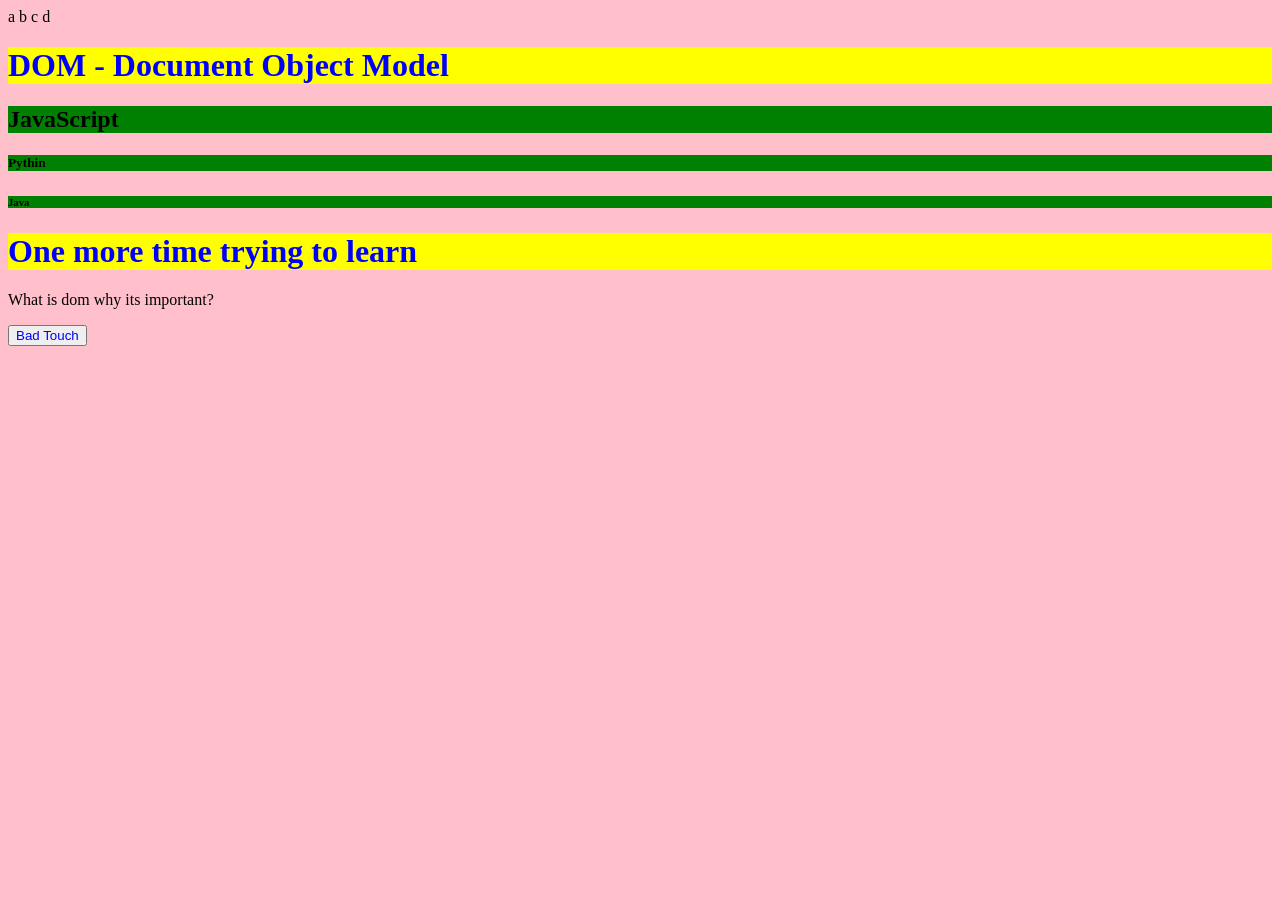
<file: 06-DOM/dom-1/index.html>
<!DOCTYPE html>
<html lang="en">
<head>
    <meta charset="UTF-8">
    <meta name="viewport" content="width=device-width, initial-scale=1.0">
    <title>DOM</title>
    <link rel="stylesheet" href="style.css">
</head>
<body>
    <div>a b c d</div>
    <h1 id="heading">DOM - Document Object Model</h1>
    <h2 class="language-class">JavaScript</h2>
    <h5 class="language-class">Pythin</h5>
    <h6 class="language-class">Java</h6>
    <h1 id="heading">One more time trying to learn</h3>
    <p>What is dom why its important?</p>
    <button id="butt">Bad Touch</button>

    <script src="script.js"></script>
</body>
</html>
</file>
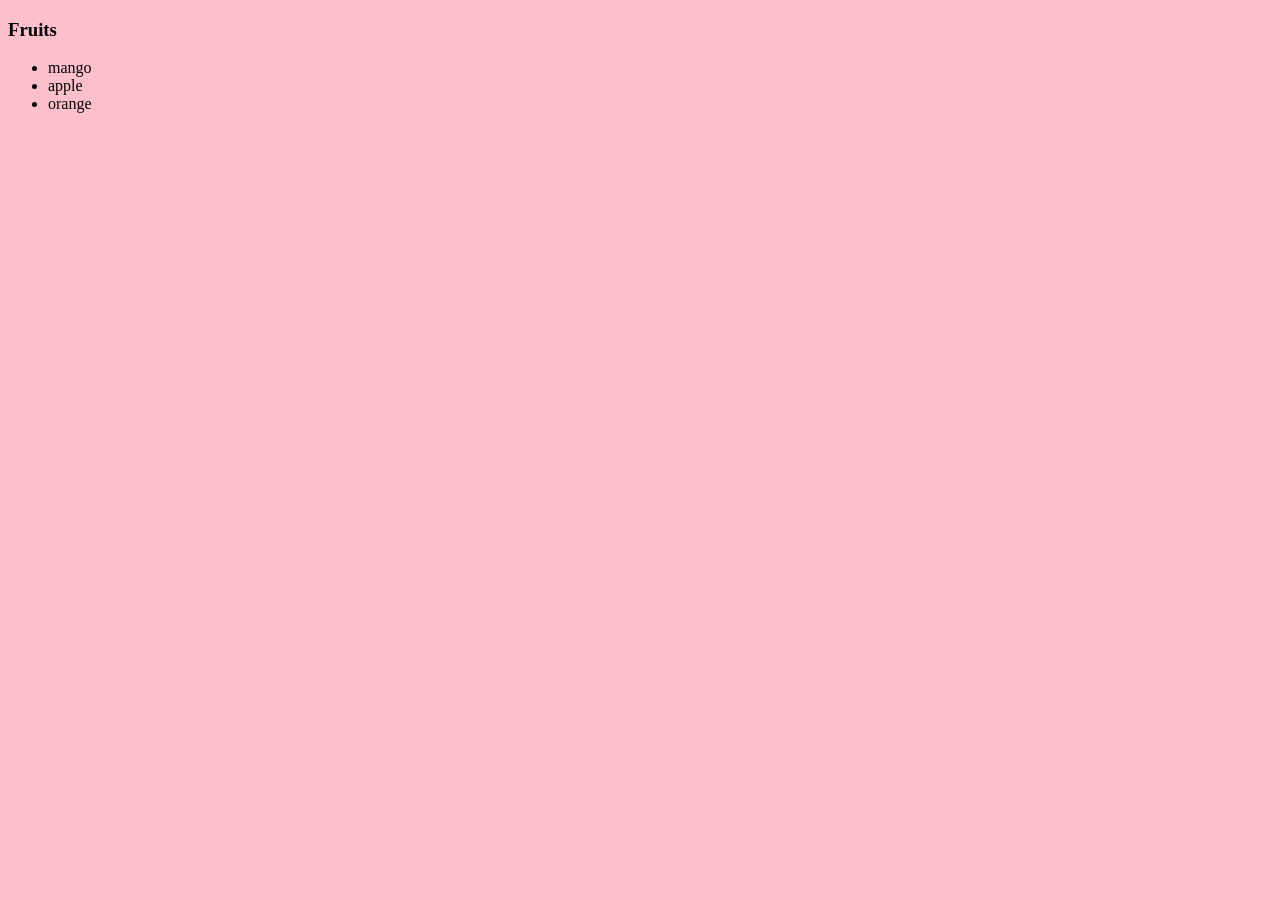
<file: 06-DOM/dom-2/index.html>
<!DOCTYPE html>
<html lang="en">
<head>
    <meta charset="UTF-8">
    <meta name="viewport" content="width=device-width, initial-scale=1.0">
    <title>Document</title>
    <link rel="stylesheet" href="style.css">
</head>
<body>
    <div>
        <h3>Fruits</h3>
        <ul>
            <li>mango</li>
            <li>apple</li>
            <li>orange</li>
        </ul>
    </div>

    <script src="script.js"></script>
</body>
</html>
</file>
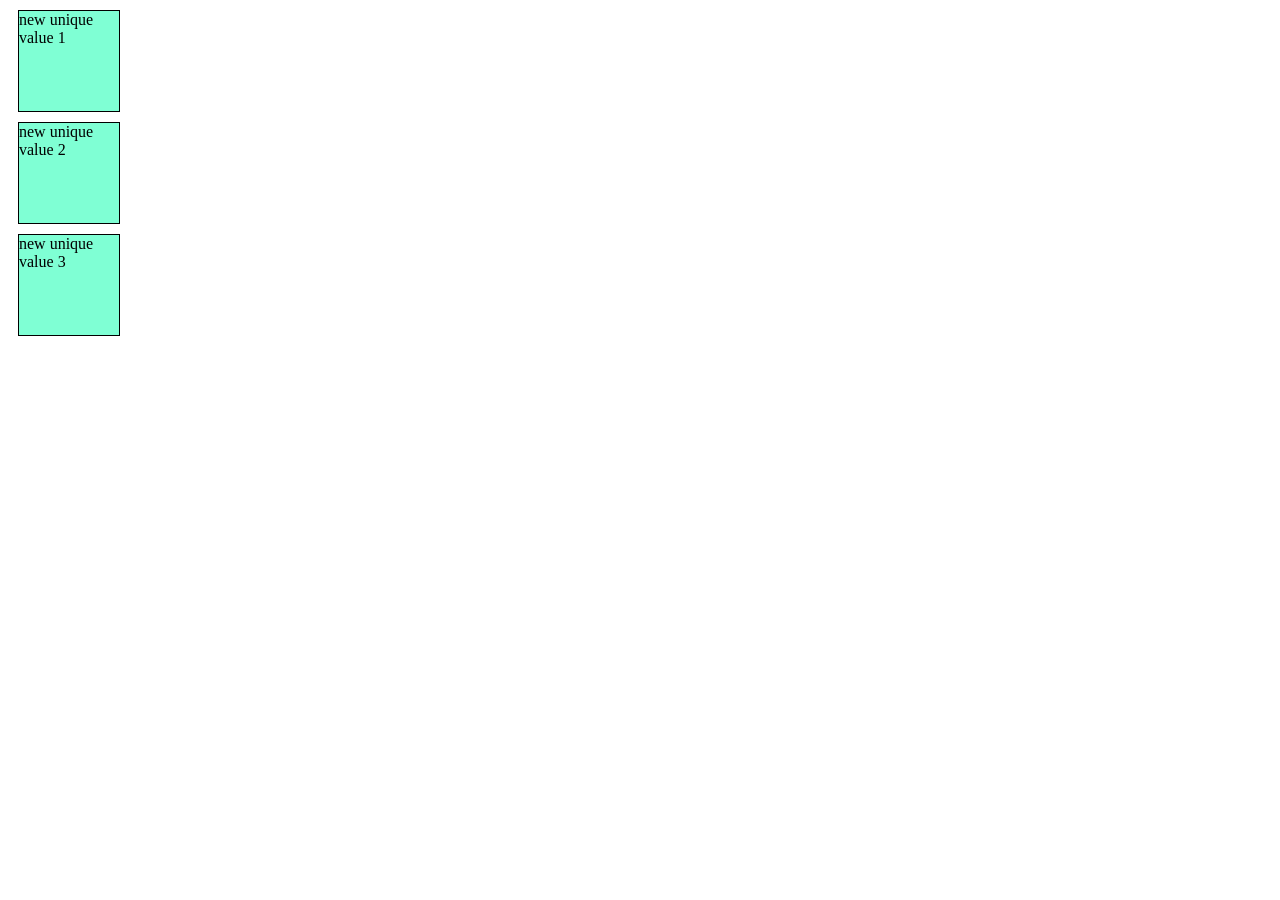
<file: 06-DOM/dom-3/index.html>
<!DOCTYPE html>
<html>
<head>
    <link rel="stylesheet" href="style.css">
</head>
<body>

<div class="box">first div</div>
<div class="box">second div</div>
<div class="box">third div</div>

<script src="script.js"></script>
</body>
</html>
</file>
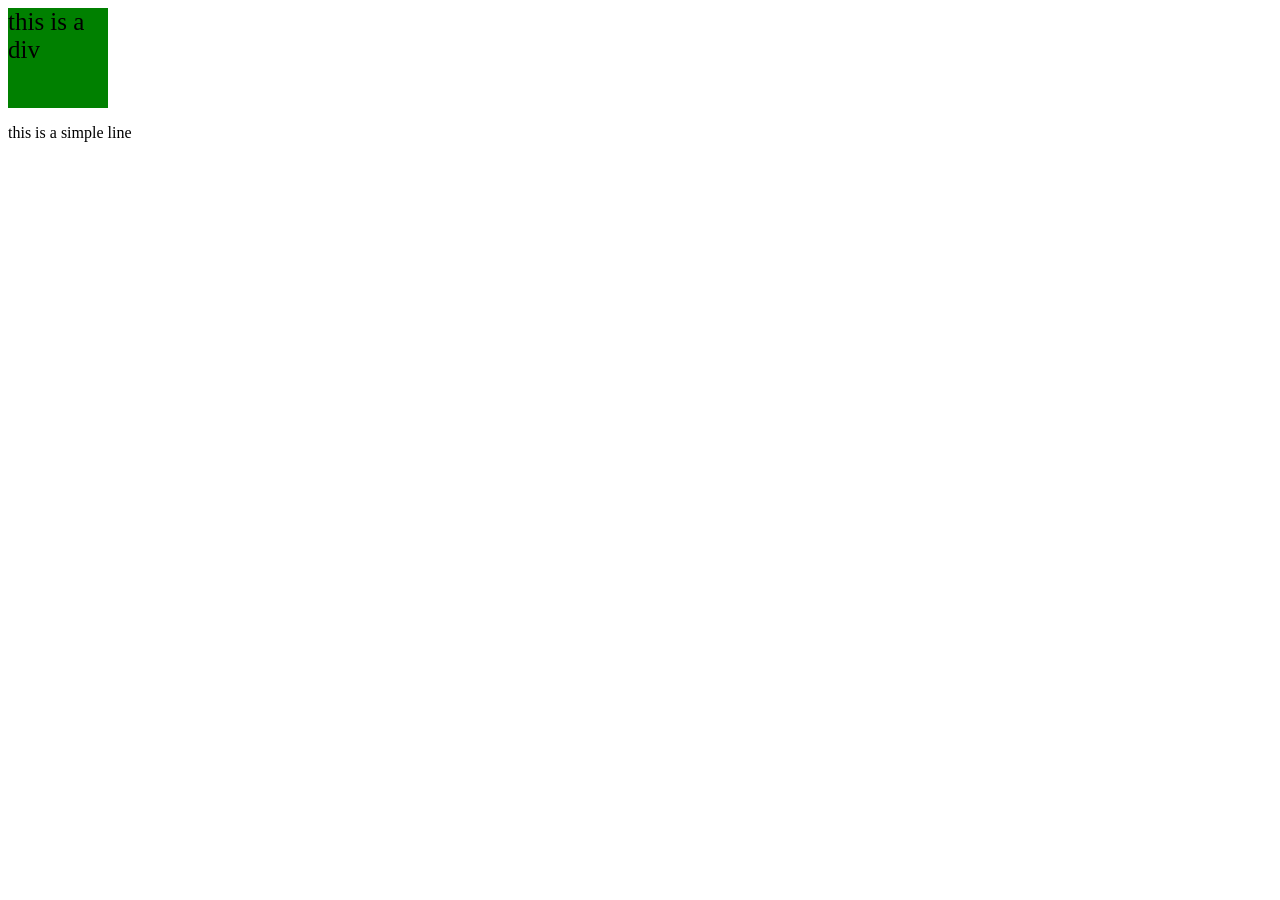
<file: 06-DOM/dom-4/index.html>
<!DOCTYPE html>
<html lang="en">
<head>
    <meta charset="UTF-8">
    <meta name="viewport" content="width=device-width, initial-scale=1.0">
    <title>Document</title>
    <link rel="stylesheet" href="style.css">
</head>
<body>
    <div id="box" name = "js-div">this is a div</div>
    <p class="para">this is a simple line</p>
    <script src="script.js"></script>
</body>
</html>
</file>
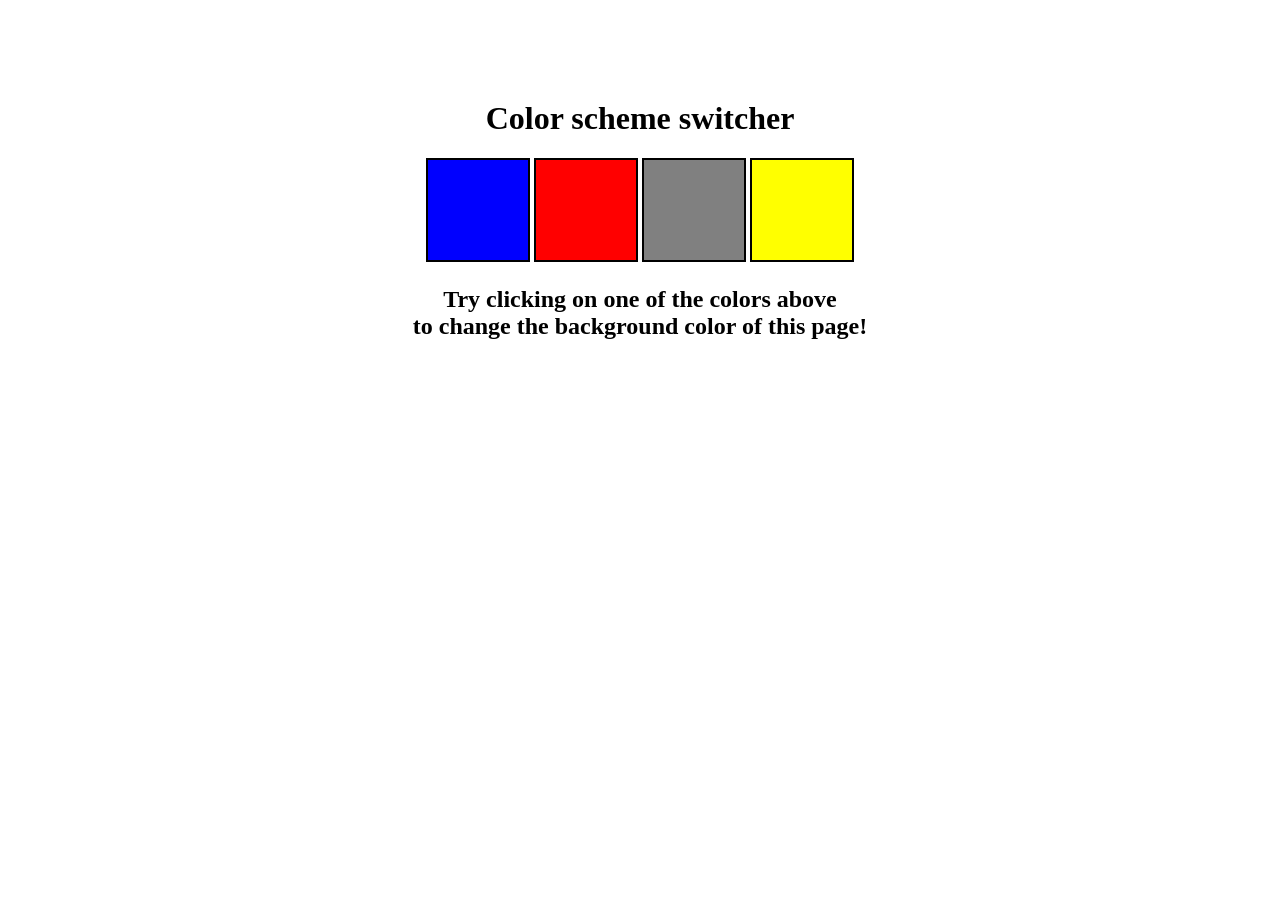
<file: 07-Projects/Proj-1/index.html>
<!DOCTYPE html>
<html lang="en">
<head>
    <meta charset="UTF-8">
    <meta name="viewport" content="width=device-width, initial-scale=1.0">
    <title>JavaScript background color switcher</title>
    <link rel="stylesheet" href="style.css">
</head>
<body>
    <div class="canvas">
        <h1>Color scheme switcher</h1>
        <span class="button" id="blue"></span>
        <span class="button" id="red"></span>
        <span class="button" id="grey"></span>
        <span class="button" id="yellow"></span>
        <h2>
            Try clicking on one of the colors above
            <span>to change the background color of this page!</span>
        </h2>
        
    </div>
    <script src="script.js" defer></script>
</body>
</html>
</file>
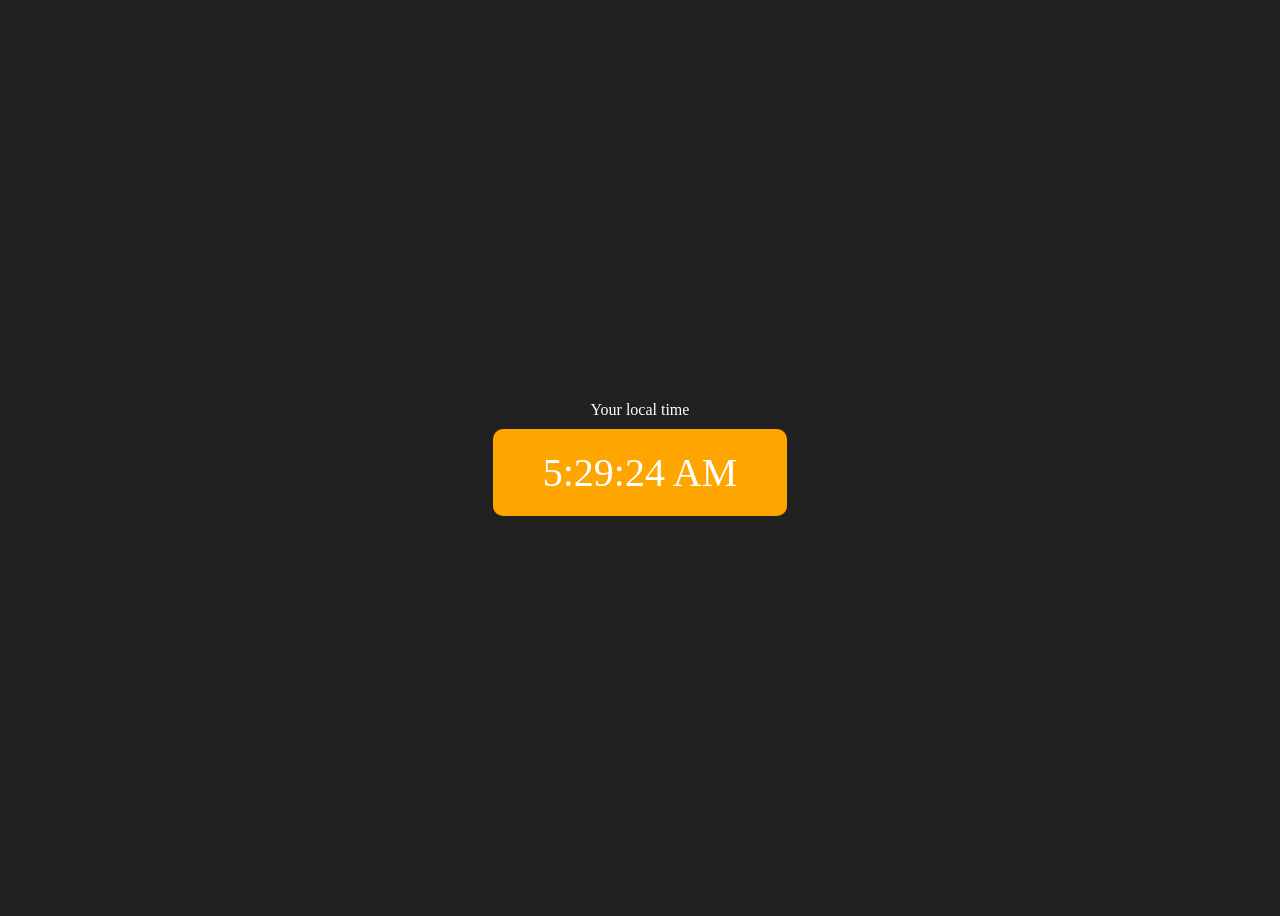
<file: 07-Projects/Proj-3/index.html>
<!DOCTYPE html>
<html lang="en">
<head>
    <meta charset="UTF-8">
    <meta name="viewport" content="width=device-width, initial-scale=1.0">
    <title>Digital Clock</title>
    <style>
        body {
        background-color: #212121;
        color: #fff;
      }
      .center {
        display: flex;
        height: 100vh;
        justify-content: center;
        align-items: center;
        flex-direction: column;
      }
      #clock {
        font-size: 40px;
        background-color: orange;
        padding: 20px 50px;
        margin-top: 10px;
        border-radius: 10px;
      }
    </style>
</head>
<body>
    <div class="center">
      <div id="banner"><span>Your local time</span></div>
      <div id="clock"></div>
    </div>
</body>
<script src="script.js"></script>
</html>
</file>
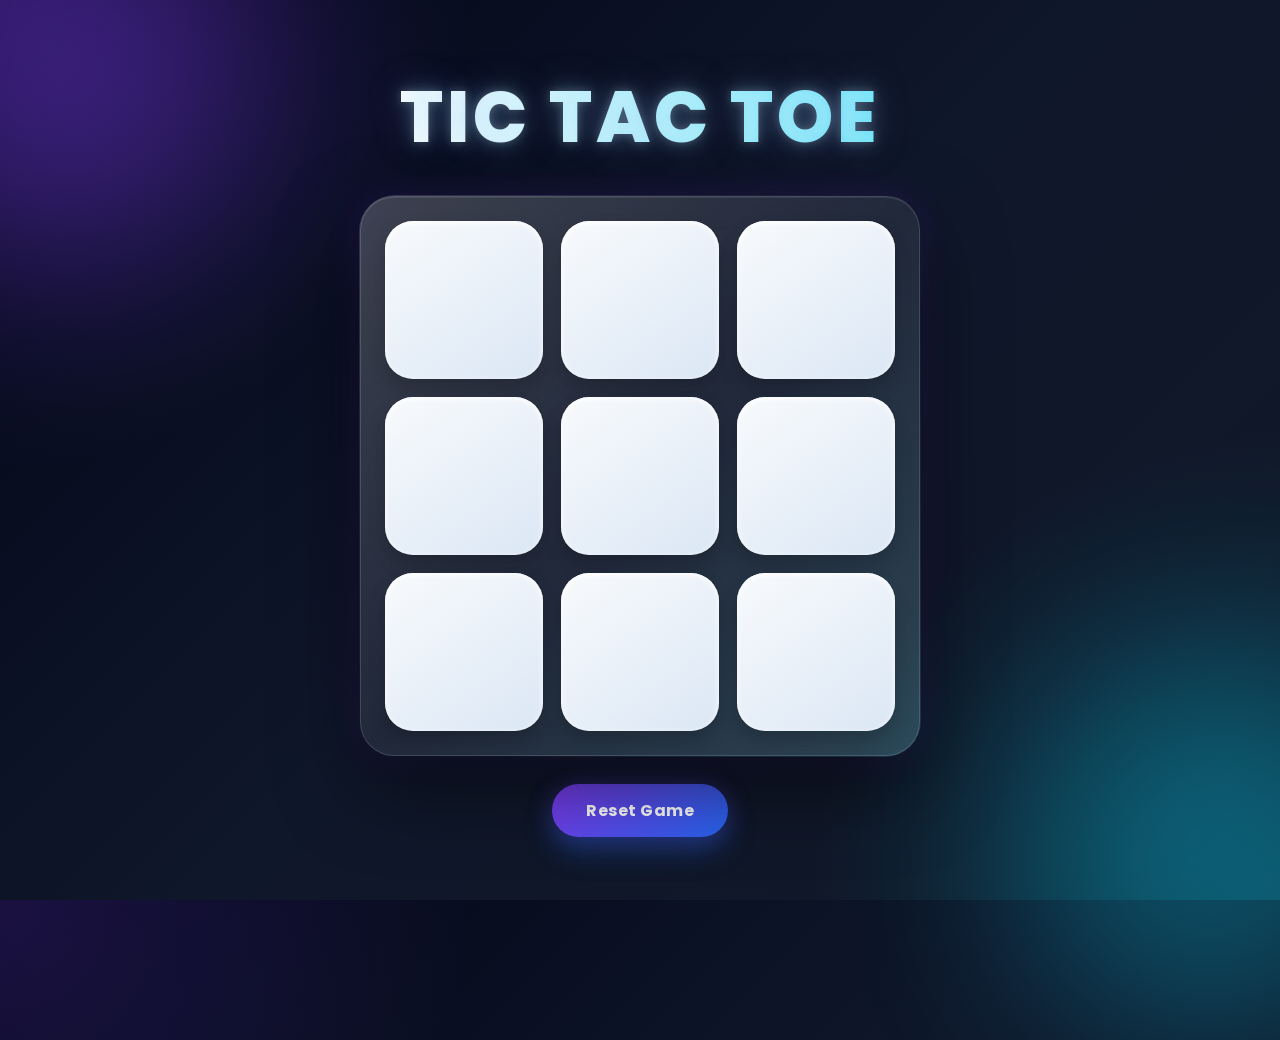
<file: 07-Projects/Proj-4/index.html>
<!DOCTYPE html>
<html lang="en">
<head>
    <meta charset="UTF-8">
    <meta name="viewport" content="width=device-width, initial-scale=1.0">
    <title>Tic-Tac-Toe Game</title>

    <link rel="preconnect" href="https://fonts.googleapis.com">
    <link rel="preconnect" href="https://fonts.gstatic.com" crossorigin>
    <link href="https://fonts.googleapis.com/css2?family=Poppins:wght@400;600;700;800&display=swap" rel="stylesheet">

    <link rel="stylesheet" href="style.css">
</head>
<body>
    <div class="msg-container hide">
        <p id="msg">Winner</p>
        <button id="new-btn">New Game</button>
    </div>
    <main>
        <h1>Tic Tac Toe</h1>
        <div class="container">
            <div class="game">
                <button class="box"></button>
                <button class="box"></button>
                <button class="box"></button>
                <button class="box"></button>
                <button class="box"></button>
                <button class="box"></button>
                <button class="box"></button>
                <button class="box"></button>
                <button class="box"></button>
            </div>
        </div>
        <button id="reset-btn">Reset Game</button>
    </main>
    <script src="app.js"></script>
    
</body>
</html>
</file>
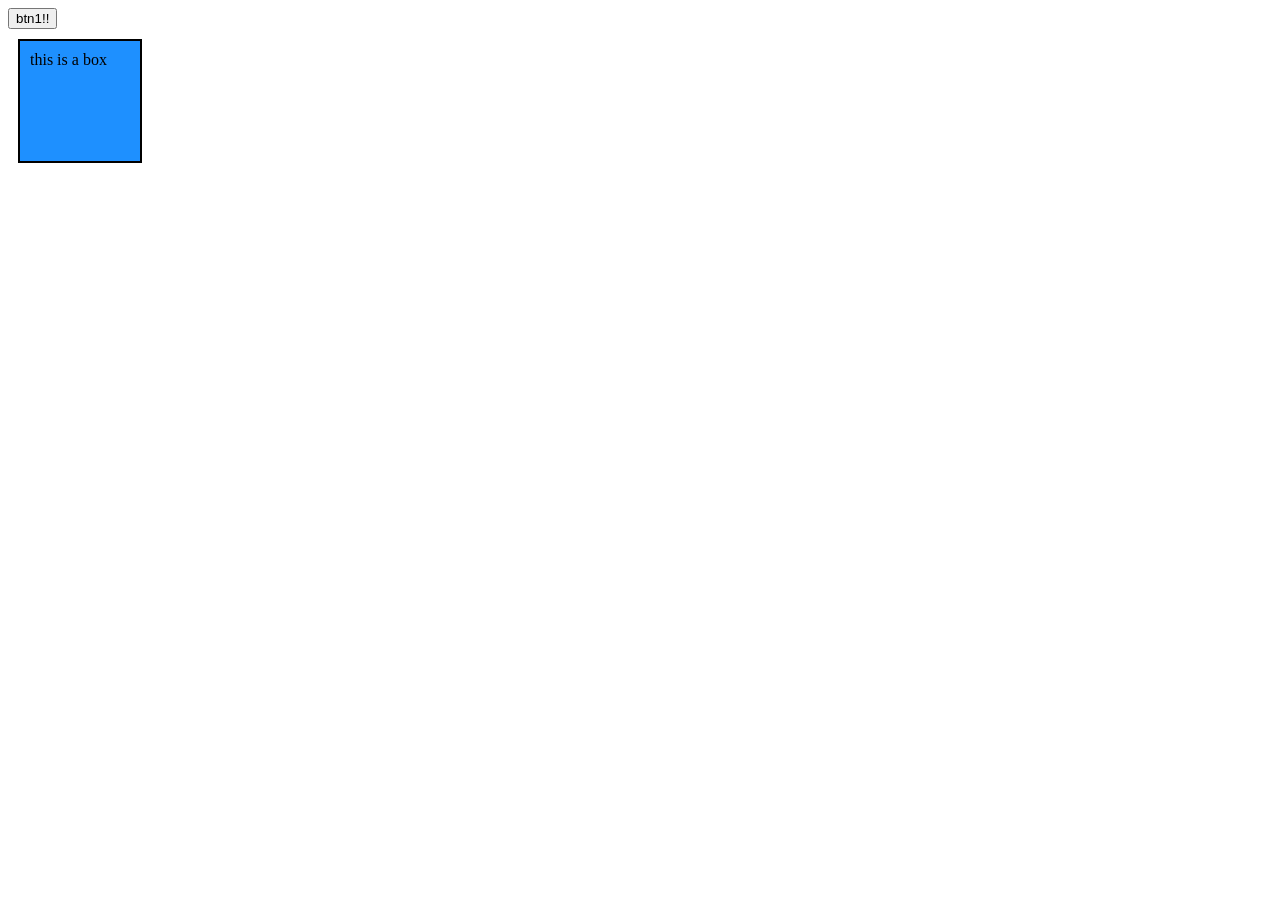
<file: 08-Events/concept/index.html>
<!DOCTYPE html>
<html lang="en">
<head>
    <meta charset="UTF-8">
    <meta name="viewport" content="width=device-width, initial-scale=1.0">
    <title>Document</title>
    <link rel="stylesheet" href="style.css">
</head>
<body>
    <button id="btn1">
        btn1!!
    </button>
    <!-- <button ondblclick="console.log('button was clicked 2 times')">
        click me 2 times
    </button> -->

    <div>this is a box</div>

    <script src="script.js"></script>
</body>
</html>
</file>
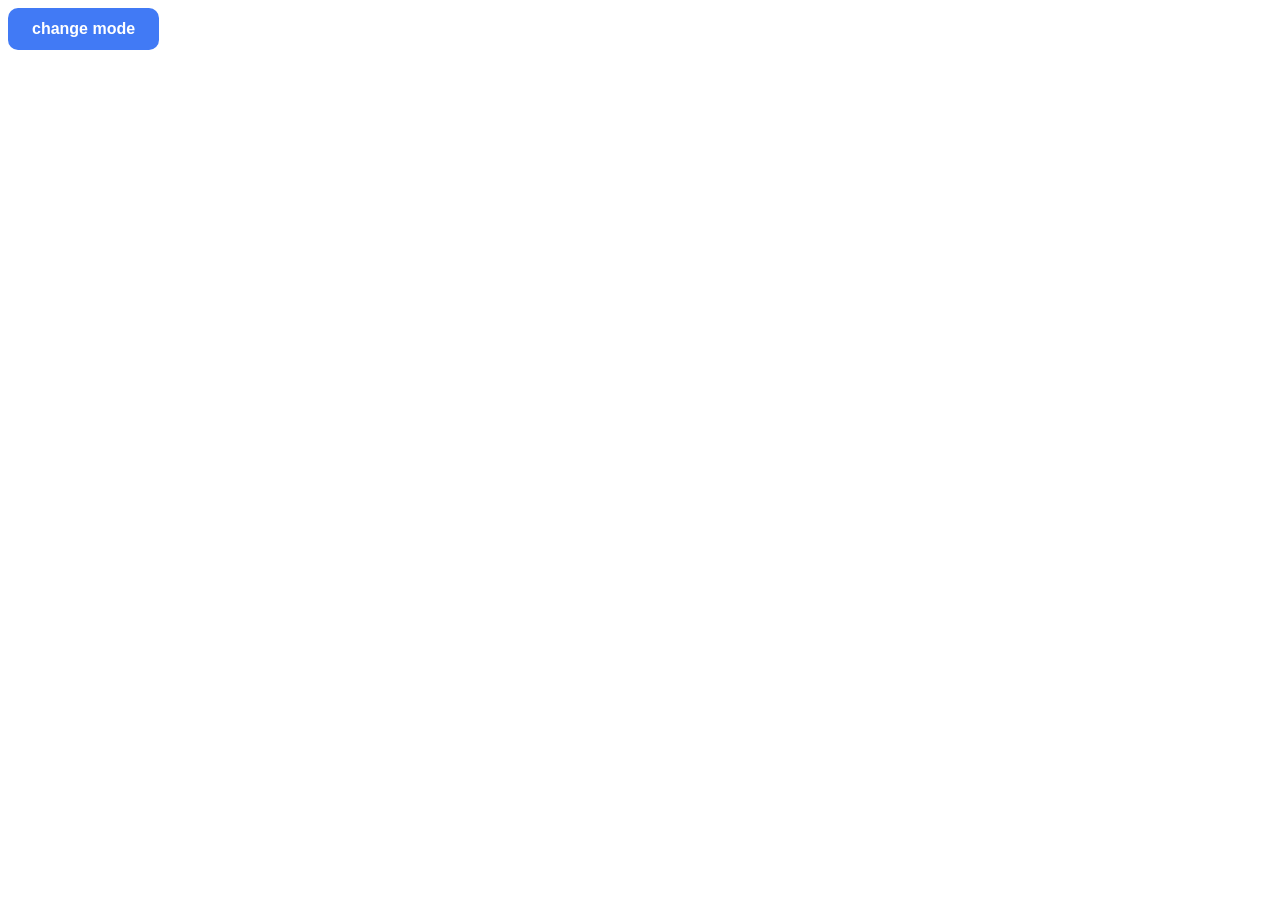
<file: 08-Events/practice/index.html>
<!DOCTYPE html>
<html lang="en">
<head>
    <meta charset="UTF-8">
    <meta name="viewport" content="width=device-width, initial-scale=1.0">
    <title>Document</title>
    <link rel="stylesheet" href="style.css">
</head>
<body>
    <button id="mode">change mode</button>

    <script src="script.js"></script>
</body>
</html>
</file>
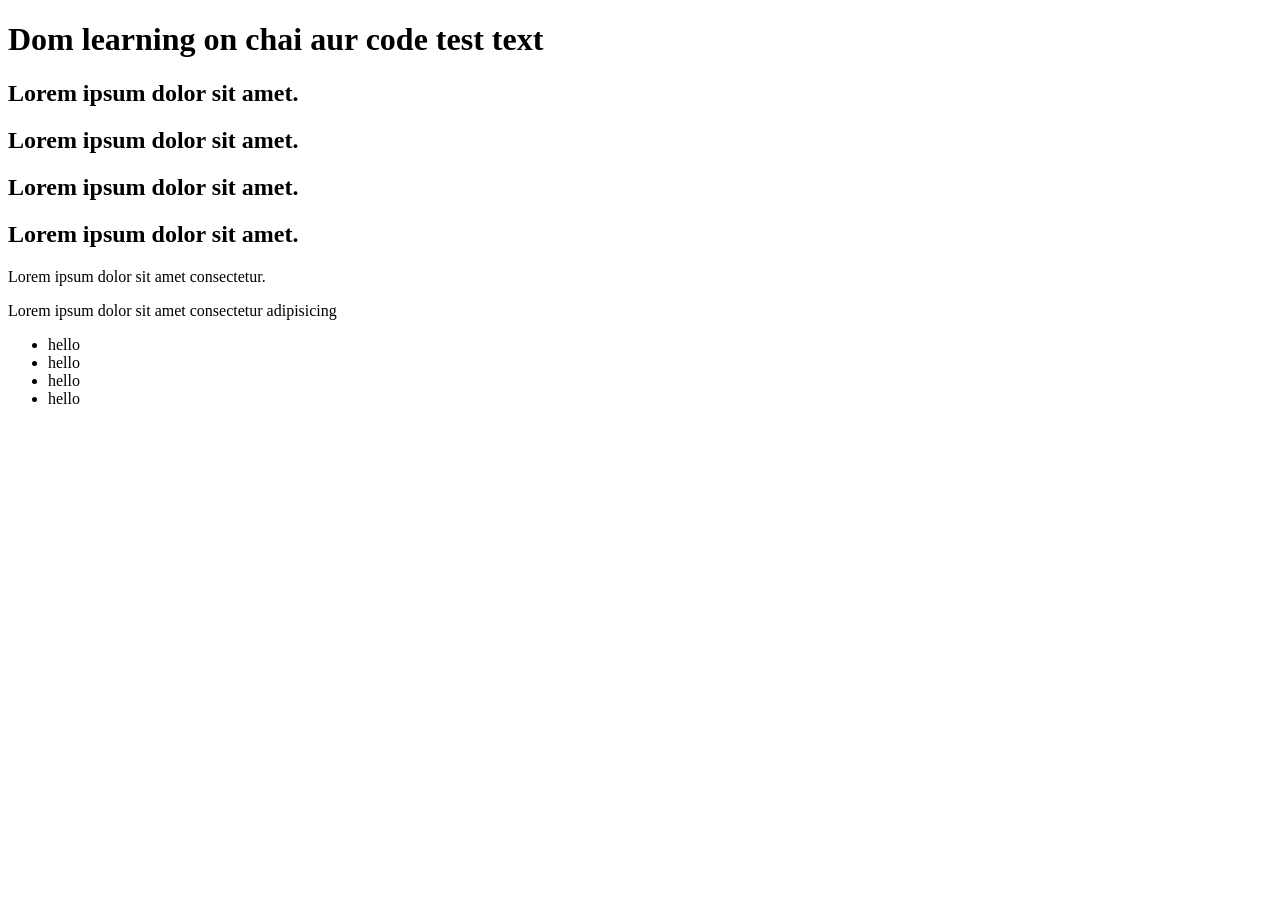
<file: 06-DOM/01_learning.html>
<!DOCTYPE html>
<html lang="en">
<head>
    <meta charset="UTF-8">
    <meta name="viewport" content="width=device-width, initial-scale=1.0">
    <title>DOM</title>
</head>
<body>
    <div class="bg-black">
        <h1 id = "title" class="heading">Dom learning on chai aur code <span style="display: rgb(249, 26, 26);">
            test text
        </span></h1>
        <h2>Lorem ipsum dolor sit amet.</h2>
        <h2>Lorem ipsum dolor sit amet.</h2>
        <h2>Lorem ipsum dolor sit amet.</h2>
        <h2>Lorem ipsum dolor sit amet.</h2>
        <p>Lorem ipsum dolor sit amet consectetur.</p>
        <p>Lorem ipsum dolor sit amet consectetur adipisicing</p>
        <ul><li>hello</li>
        <li>hello</li>
        <li>hello</li>
        <li>hello</li></ul>

    </div>
</body>
</html>
</file>
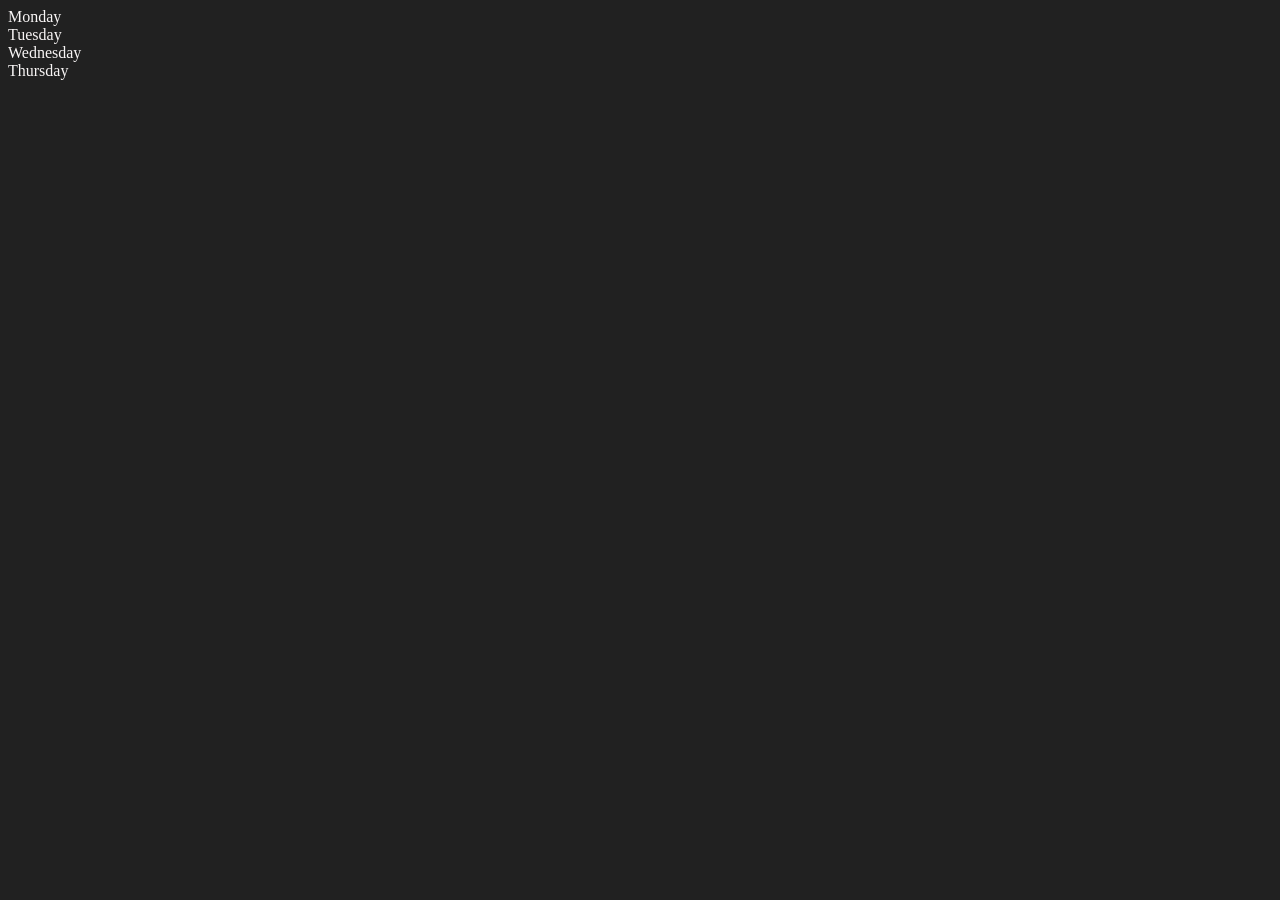
<file: 06-DOM/02_two.html>
<!DOCTYPE html>
<html lang="en">
<head>
    <meta charset="UTF-8">
    <meta name="viewport" content="width=device-width, initial-scale=1.0">
    <title>DOM</title>
</head>
<body style="background-color: #212121; color: rgb(248, 245, 245)">
    <div class="parent">
        <div class="day">Monday</div>
        <div class="day">Tuesday</div>
        <div class="day">Wednesday</div>
        <div class="day">Thursday</div>
    </div>
    <script>
        const parent = document.querySelector('.parent')
    </script>
</body>
</html>
</file>
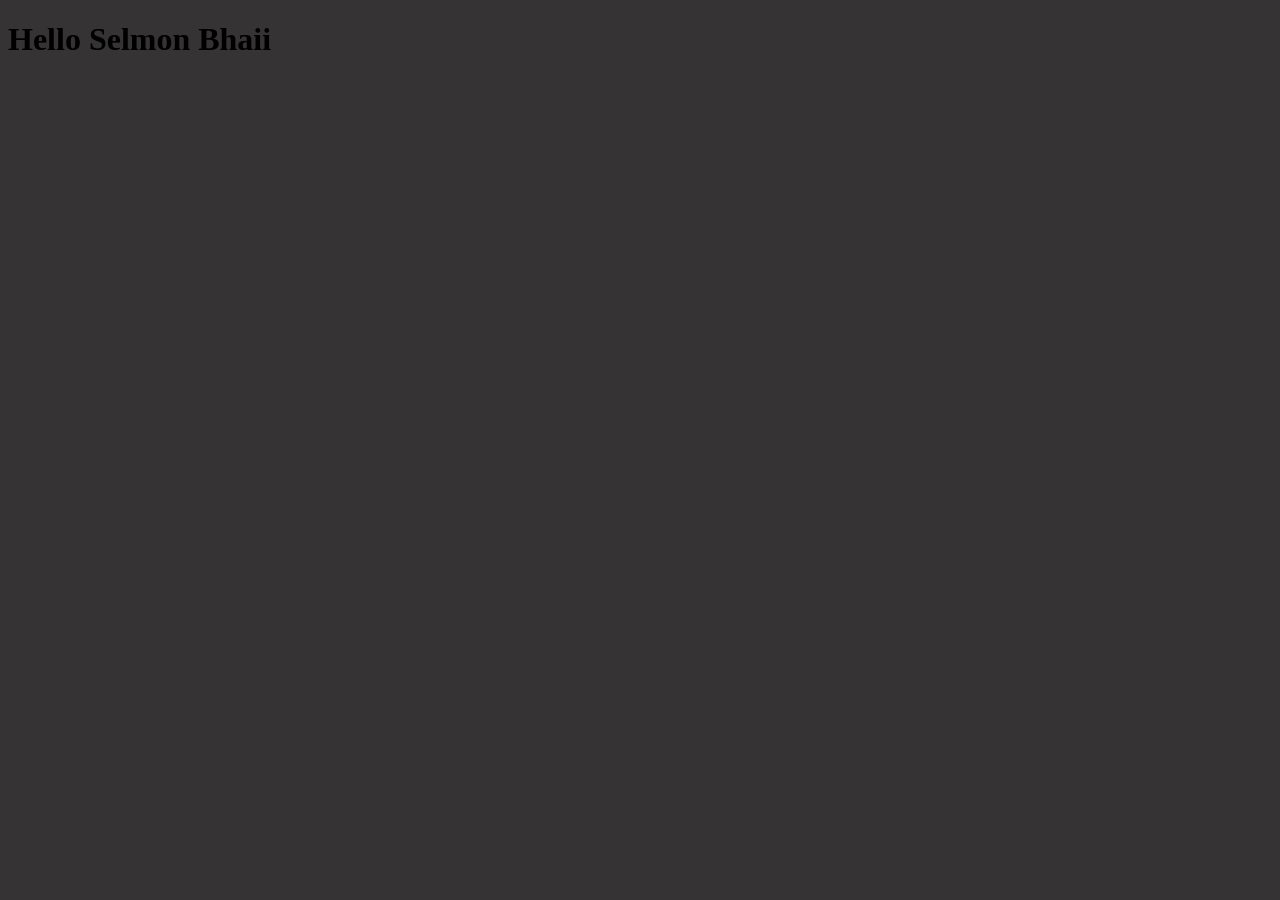
<file: 09-Advance-one/apiRequest.html>
<!DOCTYPE html>
<html lang="en">
<head>
    <meta charset="UTF-8">
    <meta name="viewport" content="width=device-width, initial-scale=1.0">
    <title>Document</title>
</head>
<body style="background-color: rgb(53, 51, 51);">
    <h1>Hello Selmon Bhaii</h1>
</body>
    <script>
        const requestUrl = "https://api.github.com/users/siraj343";
        const xhr = new XMLHttpRequest();
        xhr.open('GET', requestUrl)
        xhr.onreadystatechange = function() {

            console.log(xhr.readyState);
            if (xhr.readyState === 4){
                const data = JSON.parse(this.responseText)
                console.log(data.followers);
            }
        }
        xhr.send();
    </script>
</html>
</file>
<file: 06-DOM/dom-1/style.css>
#heading {
    color: blue;
    background-color: yellow;
}

.language-class  {
    background-color: green;
}

body {
    background-color: pink;
}

button {
    color: blue;
}
</file>
<file: 06-DOM/dom-2/style.css>
body {
    background-color: pink;
}
</file>
<file: 06-DOM/dom-3/style.css>
.box{
    height: 100px;
    width: 100px;
    border: 1px solid black;
    margin: 10px;
    background-color: aquamarine;
}
</file>
<file: 06-DOM/dom-4/style.css>
#box {
    height: 100px;
    width: 100px;
    background-color: navajowhite;
}
</file>
<file: 07-Projects/Proj-1/style.css>
html {
    margin: 0;
}

span {
    display: block;
}

.canvas {
  margin: 100px auto 100px;
  width: 80%;
  text-align: center;
}

.button {
  width: 100px;
  height: 100px;
  border: solid black 2px;
  display: inline-block;
}

#blue {
    background: blue;
}
#red {
    background: red;
}
#grey {
  background: grey;
}
#yellow {
  background: yellow;
}
</file>
<file: 07-Projects/Proj-4/style.css>
@import url('https://fonts.googleapis.com/css2?family=Poppins:wght@400;600;700;800&display=swap');

*{
    margin:0;
    padding:0;
    box-sizing:border-box;
    font-family:'Poppins',sans-serif;
}

body{
    min-height:100vh;
    display:flex;
    justify-content:center;
    align-items:center;
    overflow:hidden;
    background:
        radial-gradient(circle at top left,#7c3aed33,transparent 30%),
        radial-gradient(circle at bottom right,#06b6d433,transparent 30%),
        linear-gradient(135deg,#020617,#0f172a,#111827);
    color:white;
    position:relative;
}

/* Animated glowing background */
body::before,
body::after{
    content:'';
    position:absolute;
    width:380px;
    height:380px;
    border-radius:50%;
    filter:blur(90px);
    opacity:.35;
    animation:floatBlob 8s ease-in-out infinite alternate;
}

body::before{
    background:#7c3aed;
    top:-120px;
    left:-120px;
}

body::after{
    background:#06b6d4;
    bottom:-140px;
    right:-120px;
    animation-delay:2s;
}

@keyframes floatBlob{
    from{ transform:translateY(0) translateX(0); }
    to{ transform:translateY(40px) translateX(30px); }
}

main{
    width:100%;
    display:flex;
    flex-direction:column;
    align-items:center;
    justify-content:center;
    position:relative;
    z-index:1;
    padding:20px;
}

/* Heading */

h1{
    margin-bottom:25px;
    font-size:4.5rem;
    font-weight:800;
    text-transform:uppercase;
    letter-spacing:4px;
    background:linear-gradient(90deg,#ffffff,#67e8f9,#a78bfa,#ffffff);
    background-size:300% 300%;
    -webkit-background-clip:text;
    -webkit-text-fill-color:transparent;
    text-shadow:
        0 0 10px rgba(255,255,255,0.2),
        0 0 20px rgba(103,232,249,0.25),
        0 0 40px rgba(167,139,250,0.25);
    animation:glowText 4s ease infinite;
}

@keyframes glowText{
    0%{
        background-position:0% 50%;
        transform:scale(1);
    }
    50%{
        background-position:100% 50%;
        transform:scale(1.03);
    }
    100%{
        background-position:0% 50%;
        transform:scale(1);
    }
}

/* Game board */

.container{
    display:flex;
    justify-content:center;
    align-items:center;
}

.game{
    width:min(88vmin,560px);
    aspect-ratio:1;
    display:grid;
    grid-template-columns:repeat(3,1fr);
    gap:18px;
    padding:24px;
    border-radius:34px;
    background:rgba(255,255,255,0.08);
    backdrop-filter:blur(18px);
    -webkit-backdrop-filter:blur(18px);
    border:1px solid rgba(255,255,255,0.14);
    box-shadow:
        0 30px 80px rgba(0,0,0,0.55),
        inset 0 1px 0 rgba(255,255,255,0.08),
        0 0 40px rgba(124,58,237,0.18);
    position:relative;
}

.game::before{
    content:'';
    position:absolute;
    inset:-2px;
    border-radius:36px;
    background:linear-gradient(135deg,rgba(255,255,255,.15),rgba(255,255,255,0),rgba(103,232,249,.15));
    z-index:-1;
}

/* Boxes */

.box{
    border:none;
    border-radius:28px;
    background:linear-gradient(145deg,#f8fafc,#dbe7f5);
    color:#0f172a;
    font-size:4rem;
    font-weight:800;
    cursor:pointer;
    position:relative;
    overflow:hidden;
    transition:all .2s ease;
    box-shadow:
        inset 0 2px 6px rgba(255,255,255,.95),
        0 10px 18px rgba(0,0,0,.18);
}

.box::before{
    content:'';
    position:absolute;
    top:0;
    left:-120%;
    width:70%;
    height:100%;
    background:linear-gradient(120deg,transparent,rgba(255,255,255,.7),transparent);
    transform:skewX(-20deg);
    transition:left .5s ease;
}

.box:hover::before{
    left:150%;
}

.box:hover{
    transform:translateY(-8px) scale(1.04);
    box-shadow:
        inset 0 2px 6px rgba(255,255,255,.95),
        0 20px 30px rgba(0,0,0,.28),
        0 0 24px rgba(255,255,255,.12);
}

.box:active{
    transform:scale(.96);
}

/* Winner highlight */

.box.win{
    background:linear-gradient(135deg,#22c55e,#16a34a);
    color:white;
    box-shadow:
        0 0 22px rgba(34,197,94,.7),
        0 0 44px rgba(34,197,94,.45),
        0 14px 30px rgba(0,0,0,.28);
}

/* Buttons */

#reset-btn,
#new-btn{
    margin-top:28px;
    padding:14px 34px;
    border:none;
    border-radius:999px;
    background:linear-gradient(135deg,#7c3aed,#2563eb,#06b6d4);
    background-size:200% 200%;
    color:white;
    font-size:1rem;
    font-weight:700;
    letter-spacing:.5px;
    cursor:pointer;
    box-shadow:
        0 14px 28px rgba(37,99,235,.35),
        0 0 24px rgba(124,58,237,.25);
    transition:all .2s ease;
    animation:gradientMove 4s ease infinite;
}

@keyframes gradientMove{
    0%{background-position:0% 50%;}
    50%{background-position:100% 50%;}
    100%{background-position:0% 50%;}
}

#reset-btn:hover,
#new-btn:hover{
    transform:translateY(-4px) scale(1.03);
    box-shadow:
        0 22px 40px rgba(37,99,235,.45),
        0 0 32px rgba(124,58,237,.4);
}

/* Winner popup */

.msg-container{
    position:fixed;
    inset:0;
    display:flex;
    flex-direction:column;
    justify-content:center;
    align-items:center;
    gap:18px;
    background:rgba(2,6,23,.75);
    backdrop-filter:blur(12px);
    -webkit-backdrop-filter:blur(12px);
    z-index:10;
    animation:fadeIn .35s ease;
}

#msg{
    font-size:2.2rem;
    font-weight:700;
    text-align:center;
    color:#fff;
    text-shadow:0 0 18px rgba(255,255,255,.35);
}

.hide{
    display:none;
}

@keyframes fadeIn{
    from{ opacity:0; }
    to{ opacity:1; }
}

/* Responsive */

@media (max-width:600px){

    h1{
        font-size:2.8rem;
        margin-bottom:18px;
    }

    .game{
        width:94vmin;
        gap:14px;
        padding:18px;
        border-radius:26px;
    }

    .box{
        font-size:3rem;
        border-radius:22px;
    }

    #reset-btn,
    #new-btn{
        width:80%;
        max-width:260px;
    }

    #msg{
        font-size:1.7rem;
        padding:0 20px;
    }
}
</file>
<file: 08-Events/concept/style.css>
div {
    height: 100px;
    width: 100px;
    background-color: dodgerblue;
    border: 2px solid black ;
    padding: 10px;
    margin: 10px;
}
</file>
<file: 08-Events/practice/style.css>
.pink {
    background-color: pink;
    color: white;
}

.red {
    background-color: red;
    color: black;
}

button {
  background-color: #417af5;
  color: white;
  border: none;
  padding: 12px 24px;
  font-size: 16px;
  font-weight: 600;
  border-radius: 10px;
  cursor: pointer;
  transition: all 0.3s ease;
}

button:hover {
  background-color: #466bd3;
  transform: translateY(-2px);
}

button:active {
  transform: scale(0.96);
}
</file>
